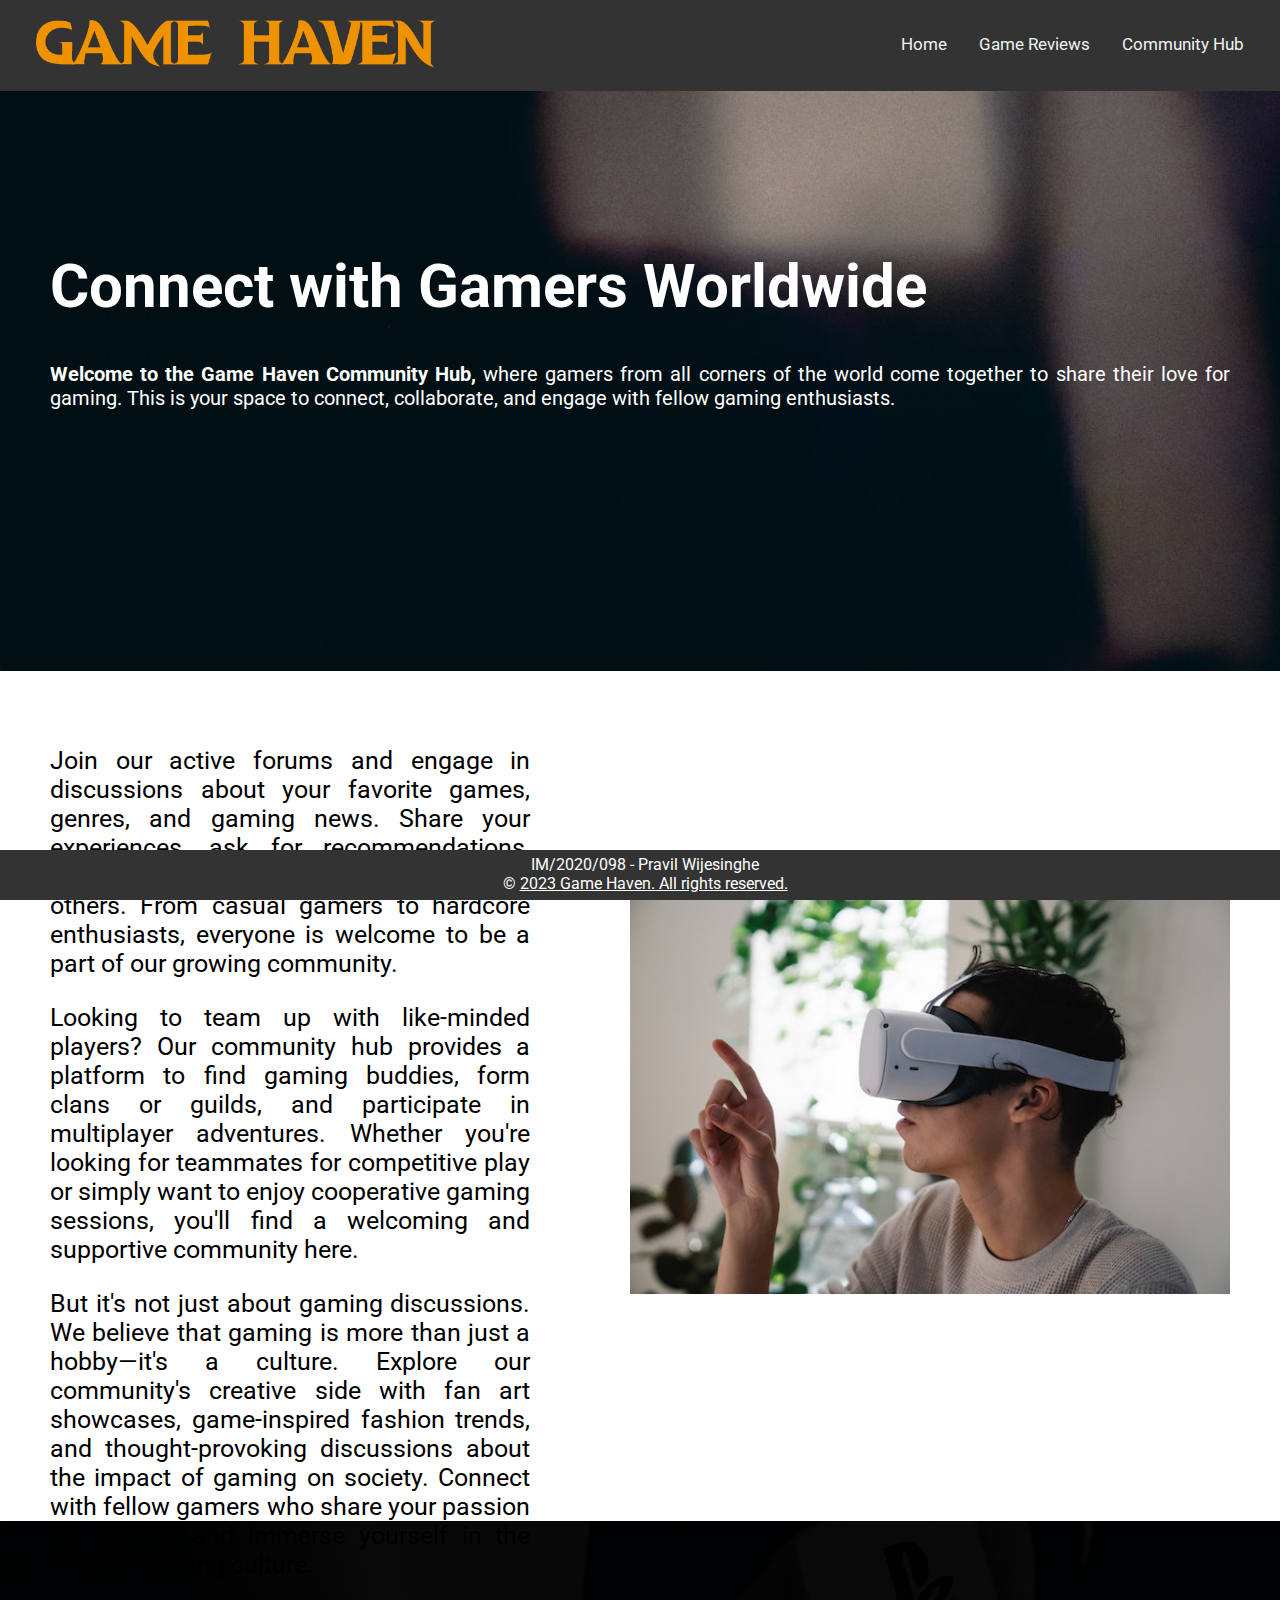
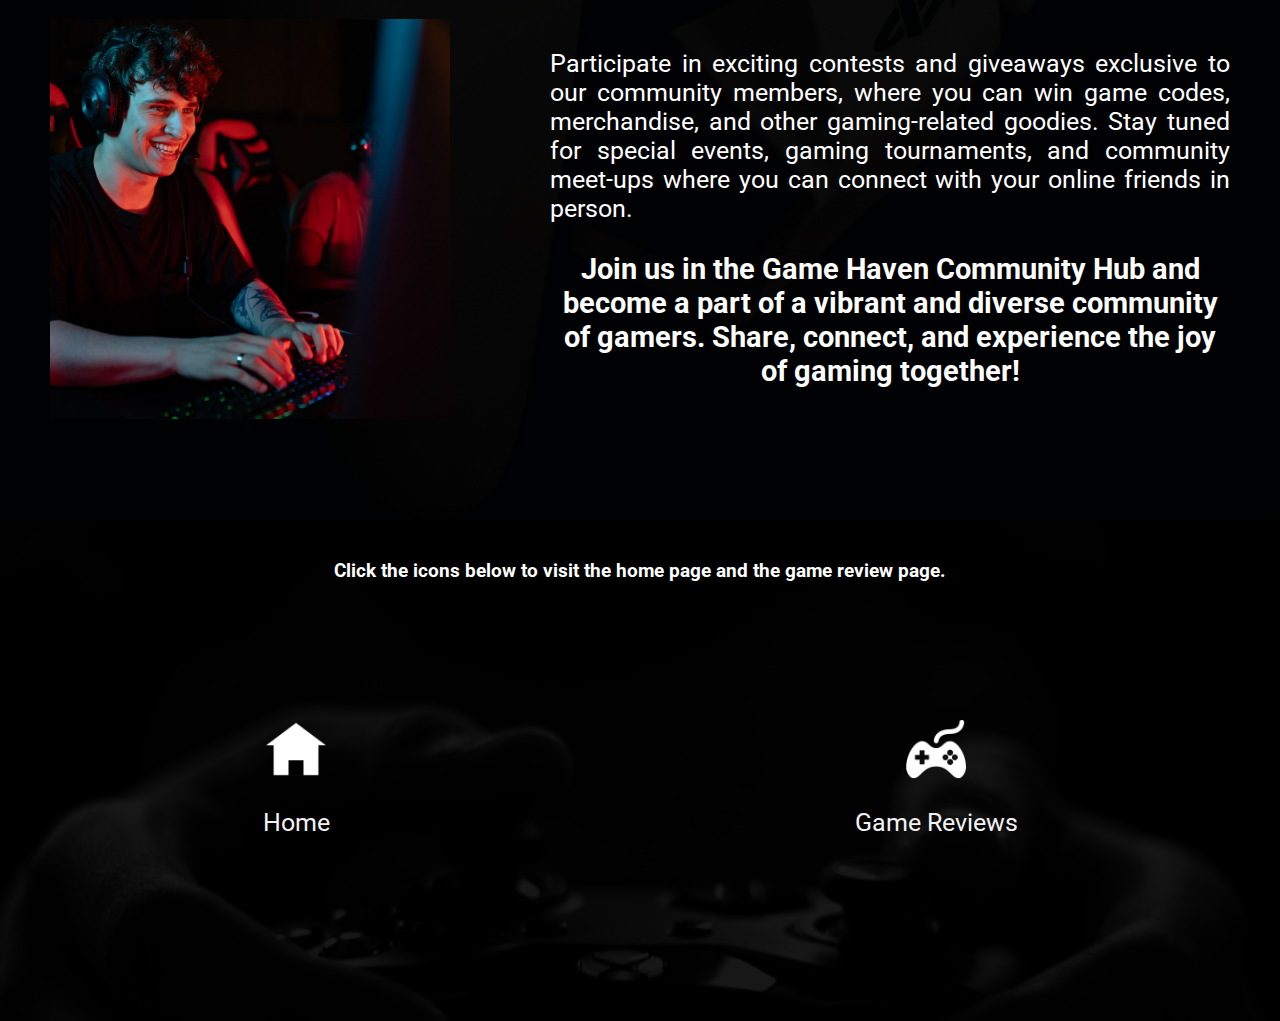
<file: Community Hub.html>
<!DOCTYPE html>
<html lang="en">
<head>
    <meta charset="UTF-8">
    <meta name="viewport" content="width=device-width,initial-scale=1"/>
    <link href='https://fonts.googleapis.com/css?family=Roboto' rel='stylesheet'>
    <title>Community Hub</title>
    <link href='https://fonts.googleapis.com/css?family=Roboto' rel='stylesheet'>
    <link rel="stylesheet" href="desktop.css" media="screen and (min-width: 1024px)">
    <link rel="stylesheet" href="tablet.css" media="screen and (max-width: 1023px) and (min-width: 768px)">
    <link rel="stylesheet" href="mobile.css" media="screen and (max-width: 767px)">
</head>
<body class="bg-img2">
    <header class="header">
        <nav class="navbar">
          <a href="Index.html" class="nav-logo"><img src="Images\Logos\Asset 4.png"></a>
          <a class="nav" href="Community Hub.html">Community Hub</a>
          <a class="nav" href="Game Reviews.html">Game Reviews</a>
          <a class="nav" href="Index.html">Home</a>
          <div class="dot"></div>
        </nav>
    </header>
    <div class="pg2-header">
        <h1 class="welcome">Connect with Gamers Worldwide</h1>
        <p class="pg2-content1">
            <b>Welcome to the Game Haven Community Hub,</b> where gamers from all corners of the world come together to share their love 
            for gaming. This is your space to connect, collaborate, and engage with fellow gaming enthusiasts.
        </p>
      </div>
      <div style="height: 850px;" class="pg2-content2">
        <div class="pg2-content2-2">
        <p>
            Join our active forums and engage in discussions about your favorite games, genres, and gaming news. Share your experiences, 
            ask for recommendations, and offer your insights and tips to help others. From casual gamers to hardcore enthusiasts, 
            everyone is welcome to be a part of our growing community.
        </p>
        <p>
            Looking to team up with like-minded players? Our community hub provides a platform to find gaming buddies, form clans or 
            guilds, and participate in multiplayer adventures. Whether you're looking for teammates for competitive play or simply 
            want to enjoy cooperative gaming sessions, you'll find a welcoming and supportive community here.
        </p>
        <p>
            But it's not just about gaming discussions. We believe that gaming is more than just a hobby—it's a culture. Explore our 
            community's creative side with fan art showcases, game-inspired fashion trends, and thought-provoking discussions about 
            the impact of gaming on society. Connect with fellow gamers who share your passion for gaming and immerse yourself in the 
            broader gaming culture.
        </p>
        </div>
        <div class="pg2-img1">
          <img style="height: 400px;" src="img4.jpg">
        </div>
      </div>
      <div class="pg2-content3">
        <div class="pg2-img2">
          <img style="height: 400px;" src="img5.jpg">
        </div>
        <div class="pg2-content3-1">
          <p>
            Participate in exciting contests and giveaways exclusive to our community members, where you can win game codes, 
            merchandise, and other gaming-related goodies. Stay tuned for special events, gaming tournaments, and community meet-ups 
            where you can connect with your online friends in person.
          </p>
          <h3>
            Join us in the Game Haven Community Hub and become a part of a vibrant and diverse community of gamers. Share, connect, 
            and experience the joy of gaming together!
          </h3>
          </div>
      </div>
      <div class="hyperlinks">
        <h3 class="click-icon">Click the icons below to visit the home page and the game review page.</h3><br>
        <div class="icons">
        <div class="link">
          <a href="Index.html"><img class="ico" src="home.png">
           <br>Home</a>
        </div>
        <div class="link">
            <a href="Game Reviews.html"><img class="ico" src="game.ico">
                <br>Game Reviews</a>
        </div>
        </div>
      </div>
</footer>  
<footer class="footer">
  <p>IM/2020/098 - Pravil Wijesinghe<br>  &copy;  <a href="Index.html">2023 Game Haven. All rights reserved.</a></p>
</footer>
</body>
</html>
</file>
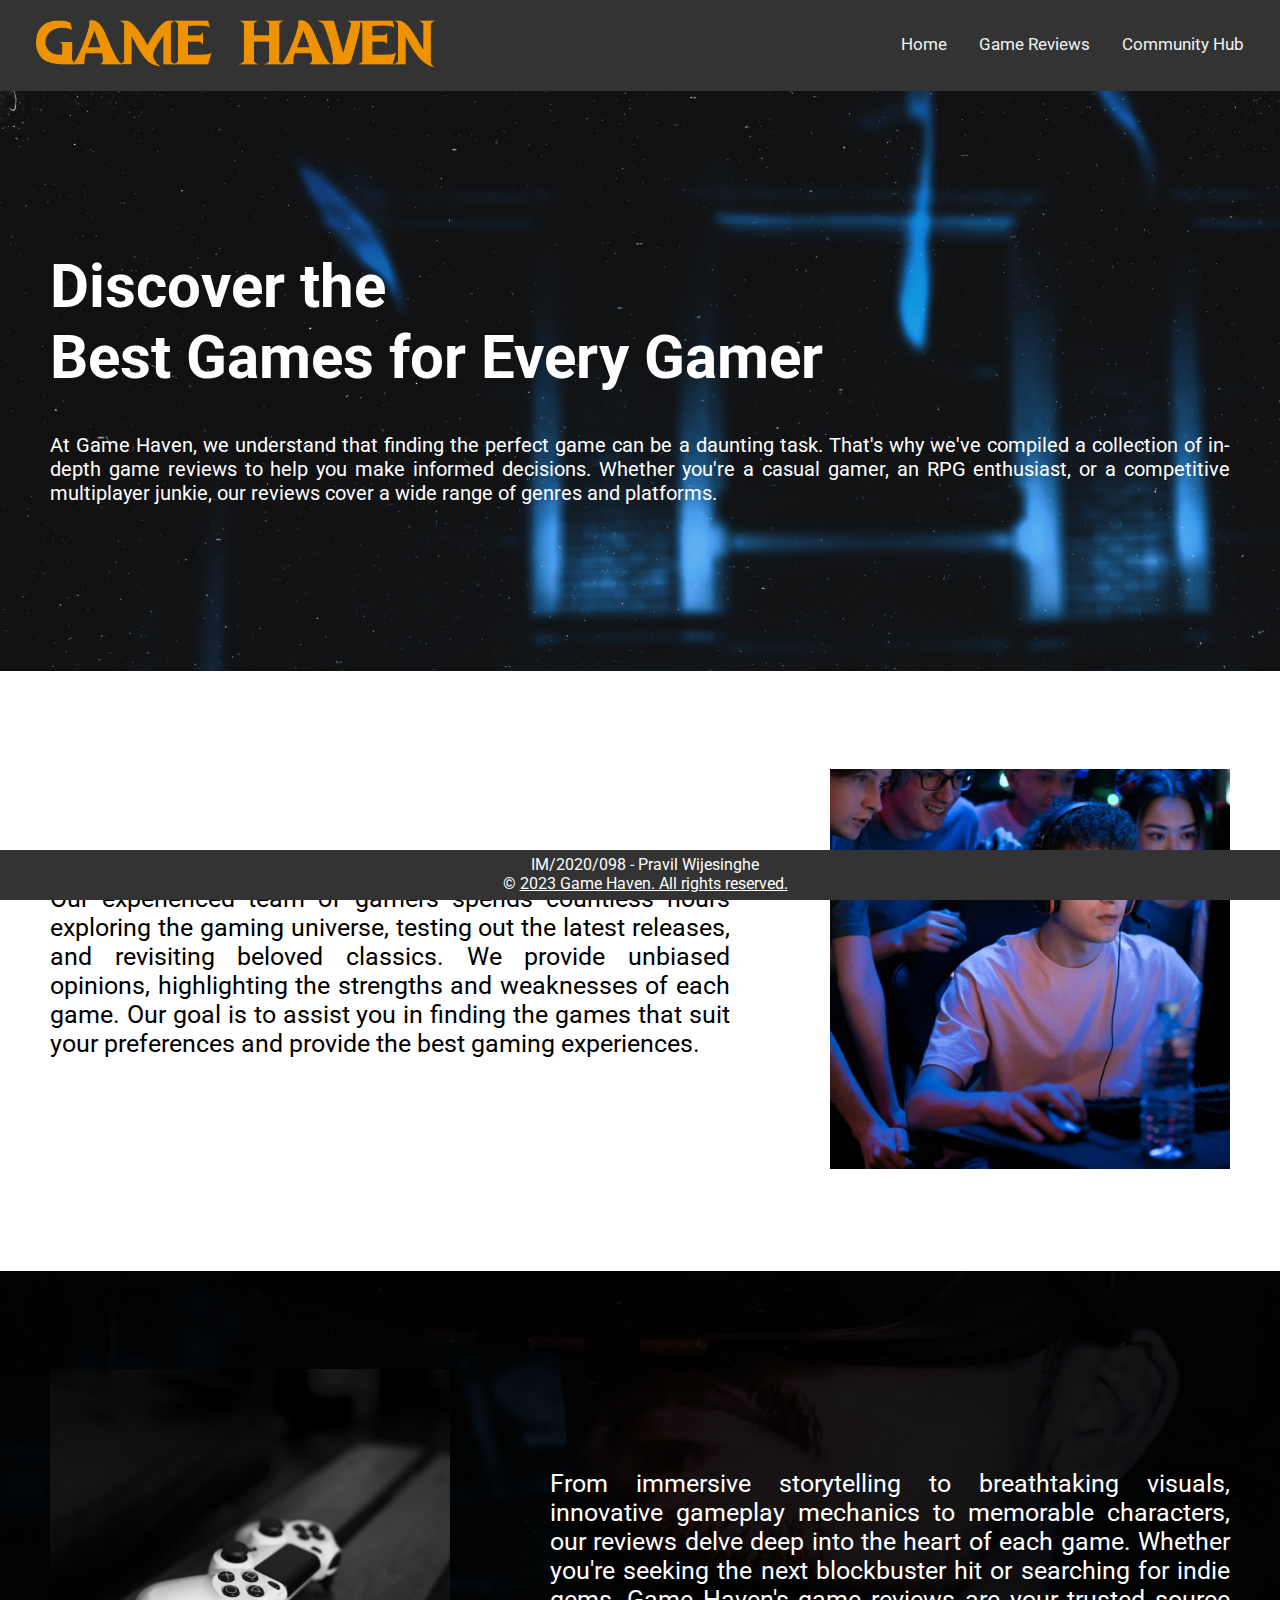
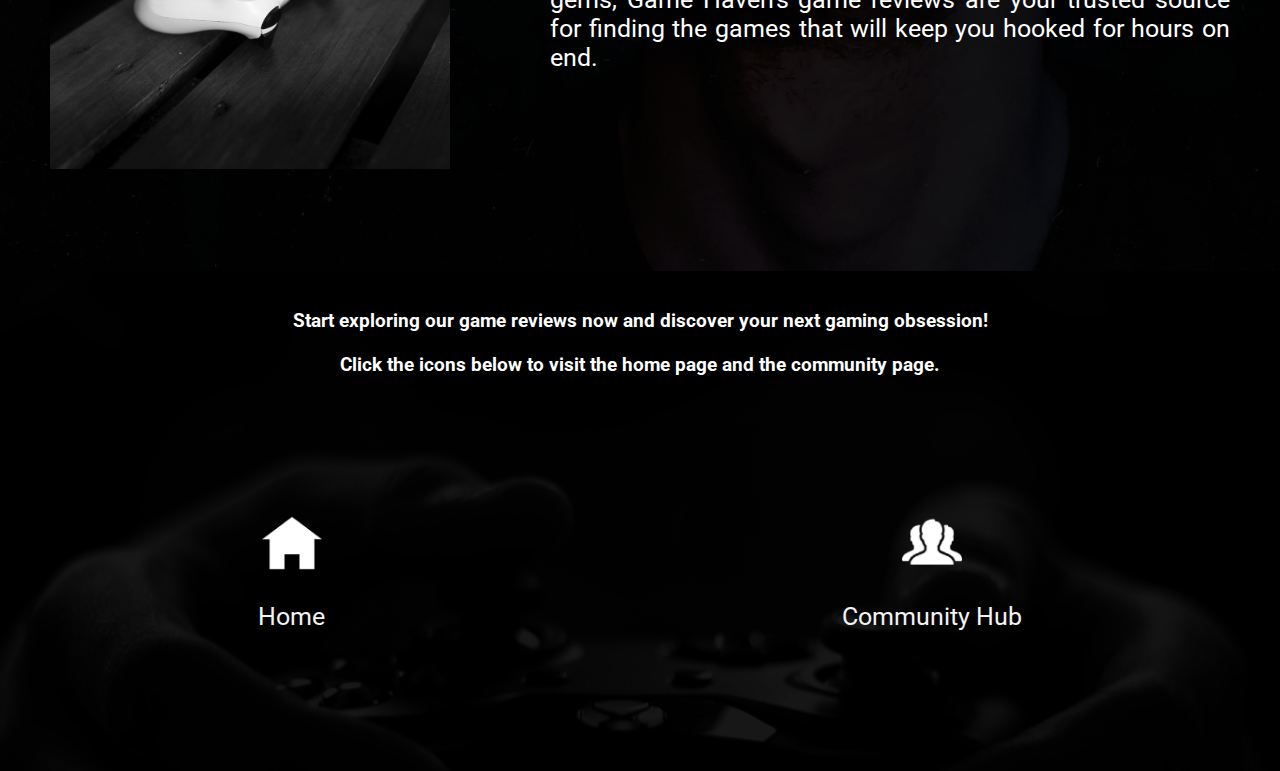
<file: Game Reviews.html>
<!DOCTYPE html>
<html lang="en">
<head>
    <meta charset="UTF-8">
    <meta name="viewport" content="width=device-width,initial-scale=1"/>
    <link href='https://fonts.googleapis.com/css?family=Roboto' rel='stylesheet'>
    <title>Game Reviews</title>
    <link href='https://fonts.googleapis.com/css?family=Roboto' rel='stylesheet'>
    <link rel="stylesheet" href="desktop.css" media="screen and (min-width: 1024px)">
    <link rel="stylesheet" href="tablet.css" media="screen and (max-width: 1023px) and (min-width: 768px)">
    <link rel="stylesheet" href="mobile.css" media="screen and (max-width: 767px)">
</head>
<body class="bg-img1">
    <header class="header">
        <nav class="navbar">
          <a href="Index.html" class="nav-logo"><img src="Images\Logos\Asset 4.png"></a>
          <a class="nav" href="Community Hub.html">Community Hub</a>
          <a class="nav" href="Game Reviews.html">Game Reviews</a>
          <a class="nav" href="Index.html">Home</a>
          <div class="dot"></div>
        </nav>
    </header>
    <div class="pg2-header">
      <h1 class="welcome">Discover the <br>Best Games for Every Gamer</h1>
      <p class="pg2-content1">
        At Game Haven, we understand that finding the perfect game can be a daunting task. That's why we've compiled a collection 
        of in-depth game reviews to help you make informed decisions. Whether you're a casual gamer, an RPG enthusiast, or a competitive 
        multiplayer junkie, our reviews cover a wide range of genres and platforms.
      </p>
    </div>
    <div class="pg2-content2">
      <div class="pg2-content2-2">
      <p>
        Our experienced team of gamers spends countless hours exploring the gaming universe, testing out the latest releases, 
        and revisiting beloved classics. We provide unbiased opinions, highlighting the strengths and weaknesses of each game. 
        Our goal is to assist you in finding the games that suit your preferences and provide the best gaming experiences.
      </p>
      </div>
      <div class="pg2-img1">
        <img style="height: 400px;" src="img2.jpg">
      </div>
    </div>
    <div class="pg2-content3">
      <div class="pg2-img2">
        <img style="height: 400px;" src="img3.jpg">
      </div>
      <div class="pg2-content3-1">
        <p>
          From immersive storytelling to breathtaking visuals, innovative gameplay mechanics to memorable characters, 
          our reviews delve deep into the heart of each game. Whether you're seeking the next blockbuster hit or searching for 
          indie gems, Game Haven's game reviews are your trusted source for finding the games that will keep you hooked for hours on end.
        </p>
        </div>
    </div>
    <div class="hyperlinks">
      <h3 class="click-icon">Start exploring our game reviews now and discover your next gaming obsession!<br><br>
          Click the icons below to visit the home page and the community page.</h3><br>
      <div class="icons">
      <div class="link">
        <a href="Index.html"><img class="ico" src="home.png">
         <br>Home</a>
      </div>
      <div class="link">
        <a href="Community Hub.html"><img class="ico" src="community.ico">
          <br>Community Hub</a>
      </div>
      </div>
    </div>
    </footer>  
    <footer class="footer">
      <p>IM/2020/098 - Pravil Wijesinghe<br>  &copy;  <a href="Index.html">2023 Game Haven. All rights reserved.</a></p>
    </footer>
</body>
</html>
</file>
<file: desktop.css>
/* Styles for desktop screens */

body {
  font-family: 'Roboto';
  margin: 0;
  padding: 0;
  display: flex;
  flex-direction: column;
}

.bg-img1 {
  background-image: url("bg-img.jpg");
  background-size: cover;
  background-repeat: no-repeat;
}

header {
  background-color: #333;
  color: #fff;
  padding: 20px;
}

.nav {
  float: right;
}

.navbar a {
  color: #f2f2f2;
  text-align: center;
  padding: 14px 16px;
  text-decoration: none;
  font-size: 17px;
}

.navbar a:hover {
  color: #EE9200;
}

.navbar img {
  width: 400px;
}

.welcome-img {
  height: 720px;
  background-image: url("slide1.jpg");
  background-size: cover;
  box-shadow: inset 0 0 0 2000px rgba(0, 0, 0, 0.7);
}

.main-content {
  flex: 1;
}

.text-overlay {
  color: #fff;
  text-align: left;
  padding: 60px;
  padding-top: 160px;
}

.welcome {
  font-size: 60px;
}

.welcome-content {
  font-size: 22px;
}

.slide-content {
  padding: 30px;
}

.slide-header {
  color: #fff;
  font-size: 20px;
}

.slide-para {
  color: #fff;
  font-size: 16px;
  text-align: justify;
}

.slider-title {
  text-align: center;
}

.slider {
  display: flex;
  height: 20rem;
  gap: .3rem;
}

.slider > div {
  flex: 1;
  background-position: center;
  background-repeat: no-repeat;
  background-size: auto 100%;
  transition: all .8s cubic-bezier(.25, .4, .45, 1.4);
}

.slider > div:hover {
  flex: 5;
}

.slide1 {
  background-image: url("slide8.jpg");
  background-size: cover;
  box-shadow: inset 0 0 0 2000px rgba(0, 0, 0, 0.7);
}

.slide2 {
  background-image: url("slide2.jpg");
  background-size: cover;
  box-shadow: inset 0 0 0 2000px rgba(0, 0, 0, 0.7);
}

.slide3 {
  background-image: url("slide3.jpg");
  background-size: cover;
  box-shadow: inset 0 0 0 2000px rgba(0, 0, 0, 0.7);
}

.slide4 {
  background-image: url("slide4.jpg");
  background-size: cover;
  box-shadow: inset 0 0 0 2000px rgba(0, 0, 0, 0.7);
}

.slide5 {
  background-image: url("slide5.jpg");
  background-size: cover;
  box-shadow: inset 0 0 0 2000px rgba(0, 0, 0, 0.7);
}

.slide6 {
  background-image: url("slide6.jpg");
  background-size: cover;
  box-shadow: inset 0 0 0 2000px rgba(0, 0, 0, 0.7);
}

.slide7 {
  background-image: url("slide7.jpg");
  background-size: cover;
  box-shadow: inset 0 0 0 2000px rgba(0, 0, 0, 0.7);
}

h3 {
  text-align: center;
}

.hyperlinks {
  background-image: url("img1.jpg");
  background-size: cover;
  background-repeat: no-repeat;
  height: 500px;
  box-shadow: inset 0 0 0 2000px rgba(0, 0, 0, 0.9);
}

.icons {
  display: flex;
  padding-top: 100px;
  margin: auto;
}

.click-icon {
  padding-top: 20px;
  color: #fff;
  text-align: center;
}

.link {
  margin: auto;
}

.link a {
  color: #f2f2f2;
  text-align: center;
  text-decoration: none;
  font-size: 25px;
}

.link a:hover {
  color: #EE9200;
}

.ico {
  width: 60px;
  text-align: center;
  display: block;
  margin-left: auto;
  margin-right: auto;
}

.ico:hover {
  color: #EE9200;
}

footer {
  position: fixed;
  bottom: 0;
  width: 100%;
  height: 40px;
  background-color: #333;
  color: #fff;
  padding: 5px;
  text-align: center;
}

.footer a {
  color: #fff;
}

.footer a:hover {
  color: #fff;
}

footer p {
  margin: 0;
}

.pg2-header {
  color: #fff;
  font-family: 'Roboto';
  padding: 50px;
  padding-top: 120px;
  height: 410px;
}

.pg2-content1 {
  color: #fff;
  font-size: 20px;
  text-align: justify;
}

.pg2-content2 {
  display: flex;
  background-color: #fff;
  color: black;
  height: 600px;
}

.pg2-content2-2 {
  padding: 50px;
  font-size: 25px;
  text-align: justify;
  margin: auto;
}

.pg2-img1 {
  padding: 50px;
  margin: auto;
}

.pg2-content3 {
  display: flex;
  background-color: rgba(0, 0, 0, 0.9);
  color: rgb(255, 255, 255);
  height: 600px;
}

.pg2-content3-1 {
  padding: 50px;
  font-size: 25px;
  text-align: justify;
  margin: auto;
}

.pg2-img2 {
  padding: 50px;
  margin: auto;
}

.bg-img2 {
  background-image: url("bg-img2.jpg");
  background-size: cover;
  background-repeat: no-repeat;
}


/* Styles for mobile screens */
@media only screen and (max-width: 767px) {
  .navbar {
    text-align: center;
  }
  
  .navbar img {
    width: 150px;
  }
  
  .text-overlay {
    padding: 20px;
    padding-top: 40px;
    font-size: 16px;
    text-align: center;
  }
  
  .welcome {
    font-size: 30px;
  }
  
  .welcome-content {
    font-size: 14px;
  }
  
  .slide-header {
    font-size: 14px;
  }
  
  .slide-para {
    font-size: 12px;
  }
  
  .slider {
    height: 12rem;
  }
  
  .hyperlinks {
    height: 200px;
  }
  
  .icons {
    padding-top: 30px;
  }
  
  .click-icon {
    padding-top: 10px;
    font-size: 14px;
  }
  
  .link a {
    font-size: 14px;
  }
  
  .pg2-header {
    padding: 10px;
    padding-top: 40px;
    height: auto;
    font-size: 20px;
  }
  
  .pg2-content1 {
    font-size: 14px;
  }
  
  .pg2-content2 {
    flex-direction: column;
    height: auto;
  }
  
  .pg2-content2-2 {
    padding: 10px;
    font-size: 14px;
    text-align: justify;
  }
  
  .pg2-img1,
  .pg2-img2 {
    padding: 10px;
    max-width: 100%;
    height: auto;
  }
  
  .pg2-content3 {
    flex-direction: column;
    height: auto;
  }
  
  .pg2-content3-1 {
    padding: 10px;
    font-size: 14px;
    text-align: justify;
  }
}
</file>
<file: tablet.css>
/* Styles for tablet screens */
@media only screen and (min-width: 768px) and (max-width: 1023px) {
  .navbar {
    text-align: center;
  }
  
  .navbar img {
    width: 200px;
  }
  
  .slider {
    height: 15rem;
  }
  
  .text-overlay {
    padding: 30px;
    padding-top: 80px;
    font-size: 18px;
    text-align: center;
  }
  
  .welcome {
    font-size: 40px;
  }
  
  .welcome-content {
    font-size: 16px;
  }
  
  .slide-header {
    font-size: 16px;
  }
  
  .slide-para {
    font-size: 14px;
  }
  
  .hyperlinks {
    height: 300px;
  }
  
  .icons {
    padding-top: 50px;
  }
  
  .click-icon {
    padding-top: 15px;
    font-size: 18px;
  }
  
  .link a {
    font-size: 18px;
  }
  
  .pg2-header {
    padding: 20px;
    padding-top: 60px;
    height: 240px;
  }
  
  .pg2-content1 {
    font-size: 16px;
  }
  
  .pg2-content2 {
    flex-direction: row;
    height: 400px;
  }
  
  .pg2-content2-2 {
    padding: 20px;
    font-size: 16px;
    text-align: justify;
  }
  
  .pg2-img1,
  .pg2-img2 {
    padding: 20px;
    max-width: 100%;
    height: auto;
  }
  
  .pg2-content3 {
    flex-direction: row;
    height: 400px;
  }
  
  .pg2-content3-1 {
    padding: 20px;
    font-size: 16px;
    text-align: justify;
  }
}
</file>
<file: mobile.css>
/* Styles for mobile screens */
@media only screen and (max-width: 767px) {
  .navbar {
    text-align: center;
  }
  
  .navbar img {
    width: 150px;
  }
  
  .text-overlay {
    padding: 20px;
    padding-top: 40px;
    font-size: 16px;
    text-align: center;
  }
  
  .welcome {
    font-size: 30px;
  }
  
  .welcome-content {
    font-size: 14px;
  }
  
  .slide-header {
    font-size: 14px;
  }
  
  .slide-para {
    font-size: 12px;
  }
  
  .slider {
    height: 12rem;
  }
  
  .hyperlinks {
    height: 200px;
  }
  
  .icons {
    padding-top: 30px;
  }
  
  .click-icon {
    padding-top: 10px;
    font-size: 14px;
  }
  
  .link a {
    font-size: 14px;
  }
  
  .pg2-header {
    padding: 10px;
    padding-top: 40px;
    height: auto;
    font-size: 20px;
  }
  
  .pg2-content1 {
    font-size: 14px;
  }
  
  .pg2-content2 {
    flex-direction: column;
    height: auto;
  }
  
  .pg2-content2-2 {
    padding: 10px;
    font-size: 14px;
    text-align: justify;
  }
  
  .pg2-img1,
  .pg2-img2 {
    padding: 10px;
    max-width: 100%;
    height: auto;
  }
  
  .pg2-content3 {
    flex-direction: column;
    height: auto;
  }
  
  .pg2-content3-1 {
    padding: 10px;
    font-size: 14px;
    text-align: justify;
  }
}
</file>
